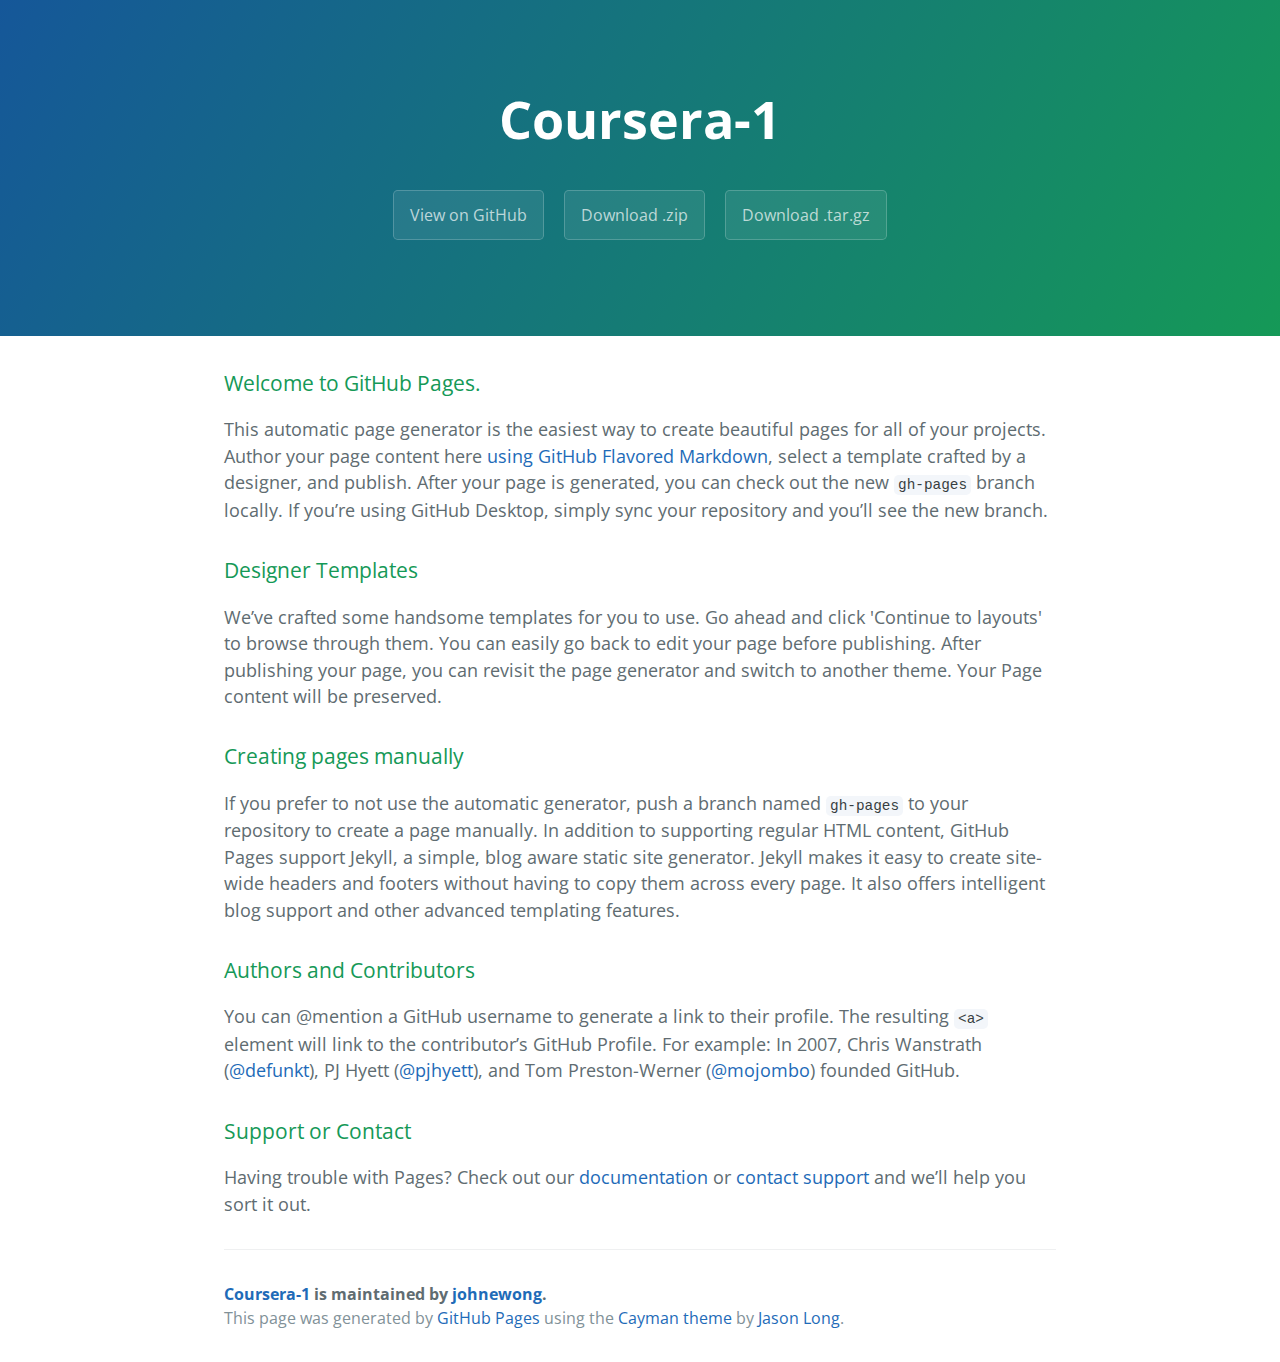
<file: index.html>
<!DOCTYPE html>
<html lang="en-us">
  <head>
    <meta charset="UTF-8">
    <title>Coursera-1 by johnewong</title>
    <meta name="viewport" content="width=device-width, initial-scale=1">
    <link rel="stylesheet" type="text/css" href="stylesheets/normalize.css" media="screen">
    <link href='https://fonts.googleapis.com/css?family=Open+Sans:400,700' rel='stylesheet' type='text/css'>
    <link rel="stylesheet" type="text/css" href="stylesheets/stylesheet.css" media="screen">
    <link rel="stylesheet" type="text/css" href="stylesheets/github-light.css" media="screen">
  </head>
  <body>
    <section class="page-header">
      <h1 class="project-name">Coursera-1</h1>
      <h2 class="project-tagline"></h2>
      <a href="https://github.com/johnewong/coursera-1" class="btn">View on GitHub</a>
      <a href="https://github.com/johnewong/coursera-1/zipball/master" class="btn">Download .zip</a>
      <a href="https://github.com/johnewong/coursera-1/tarball/master" class="btn">Download .tar.gz</a>
    </section>

    <section class="main-content">
      <h3>
<a id="welcome-to-github-pages" class="anchor" href="#welcome-to-github-pages" aria-hidden="true"><span aria-hidden="true" class="octicon octicon-link"></span></a>Welcome to GitHub Pages.</h3>

<p>This automatic page generator is the easiest way to create beautiful pages for all of your projects. Author your page content here <a href="https://guides.github.com/features/mastering-markdown/">using GitHub Flavored Markdown</a>, select a template crafted by a designer, and publish. After your page is generated, you can check out the new <code>gh-pages</code> branch locally. If you’re using GitHub Desktop, simply sync your repository and you’ll see the new branch.</p>

<h3>
<a id="designer-templates" class="anchor" href="#designer-templates" aria-hidden="true"><span aria-hidden="true" class="octicon octicon-link"></span></a>Designer Templates</h3>

<p>We’ve crafted some handsome templates for you to use. Go ahead and click 'Continue to layouts' to browse through them. You can easily go back to edit your page before publishing. After publishing your page, you can revisit the page generator and switch to another theme. Your Page content will be preserved.</p>

<h3>
<a id="creating-pages-manually" class="anchor" href="#creating-pages-manually" aria-hidden="true"><span aria-hidden="true" class="octicon octicon-link"></span></a>Creating pages manually</h3>

<p>If you prefer to not use the automatic generator, push a branch named <code>gh-pages</code> to your repository to create a page manually. In addition to supporting regular HTML content, GitHub Pages support Jekyll, a simple, blog aware static site generator. Jekyll makes it easy to create site-wide headers and footers without having to copy them across every page. It also offers intelligent blog support and other advanced templating features.</p>

<h3>
<a id="authors-and-contributors" class="anchor" href="#authors-and-contributors" aria-hidden="true"><span aria-hidden="true" class="octicon octicon-link"></span></a>Authors and Contributors</h3>

<p>You can @mention a GitHub username to generate a link to their profile. The resulting <code>&lt;a&gt;</code> element will link to the contributor’s GitHub Profile. For example: In 2007, Chris Wanstrath (<a href="https://github.com/defunkt" class="user-mention">@defunkt</a>), PJ Hyett (<a href="https://github.com/pjhyett" class="user-mention">@pjhyett</a>), and Tom Preston-Werner (<a href="https://github.com/mojombo" class="user-mention">@mojombo</a>) founded GitHub.</p>

<h3>
<a id="support-or-contact" class="anchor" href="#support-or-contact" aria-hidden="true"><span aria-hidden="true" class="octicon octicon-link"></span></a>Support or Contact</h3>

<p>Having trouble with Pages? Check out our <a href="https://help.github.com/pages">documentation</a> or <a href="https://github.com/contact">contact support</a> and we’ll help you sort it out.</p>

      <footer class="site-footer">
        <span class="site-footer-owner"><a href="https://github.com/johnewong/coursera-1">Coursera-1</a> is maintained by <a href="https://github.com/johnewong">johnewong</a>.</span>

        <span class="site-footer-credits">This page was generated by <a href="https://pages.github.com">GitHub Pages</a> using the <a href="https://github.com/jasonlong/cayman-theme">Cayman theme</a> by <a href="https://twitter.com/jasonlong">Jason Long</a>.</span>
      </footer>

    </section>

  
  </body>
</html>
</file>
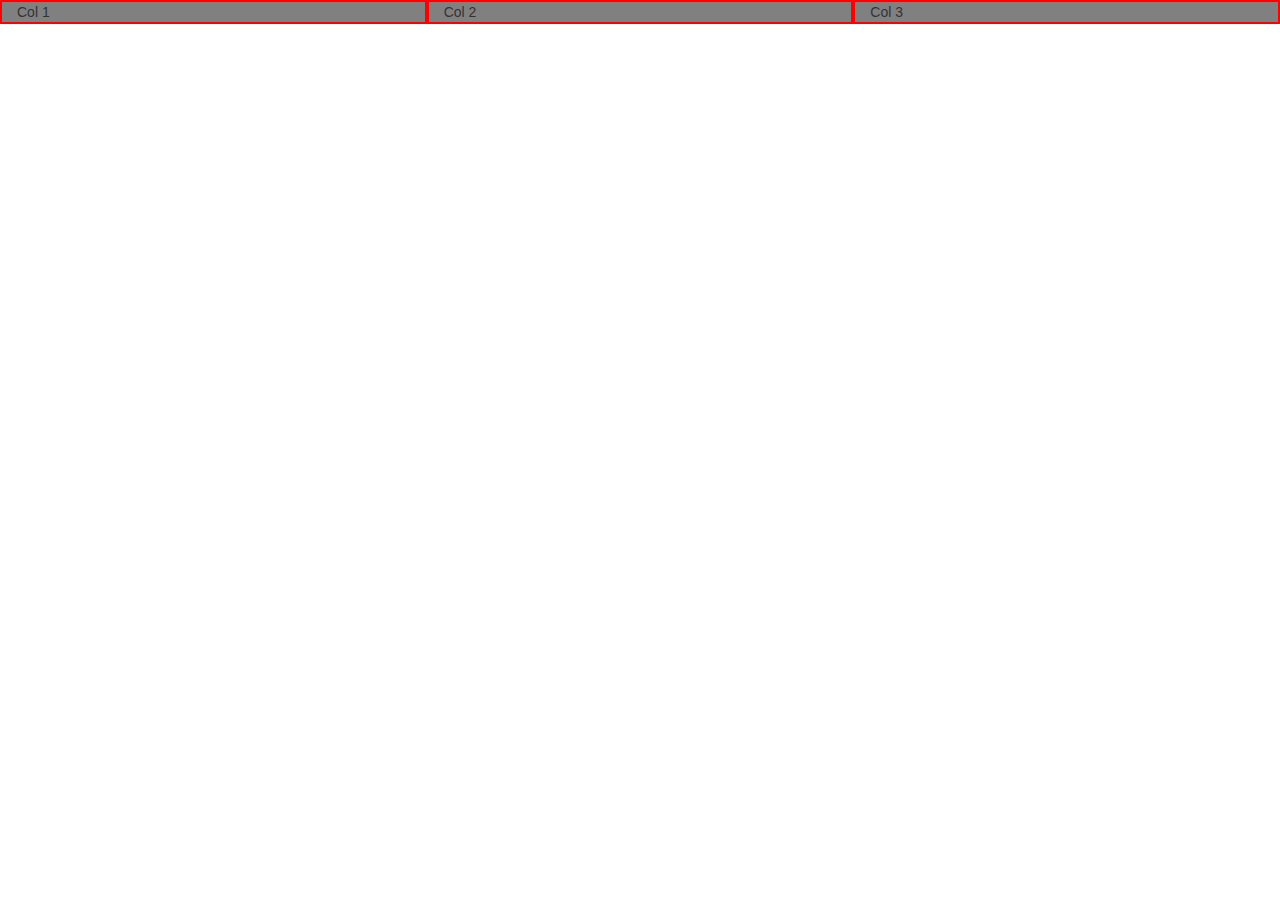
<file: Bootstrap_Learn.html>
<!DOCTYPE html>
<html lang="en">
<head>
<meta charset="utf-8">
<meta http-equiv="X-UA-Compatible" content="IE=edge">
<meta name="viewport" content="width=device-width, initial-scale=1">
<!-- <script src="https://ajax.googleapis.com/ajax/libs/jquery/3.1.1/jquery.min.js"></script> -->
	<title>Bootstrap Starter Page</title>
<link rel="stylesheet" href="css/bootstrap.min.css">
<link rel="stylesheet" href="css/styles1.css">
</head>
<body>
	<script src="js/jquery-3.1.1.min.js"></script>
	<script src="js/bootstrap.min.js"></script>
	<script src="js/script.js"></script>

	
	<div class="container-fluid">
		<div class="row">
			<div class="col-md-4">Col 1</div>
			<div class="col-md-4">Col 2</div>
			<div class="col-md-4">Col 3</div>
<!-- 			<div class="col-md-4">Col 5</div>
			<div class="col-md-4">Col 6</div>
			<div class="col-md-4">Col 7</div> -->
		</div>
	</div>


</body>
</html>
</file>
<file: stylesheets/stylesheet.css>
* {
  box-sizing: border-box; }

body {
  padding: 0;
  margin: 0;
  font-family: "Open Sans", "Helvetica Neue", Helvetica, Arial, sans-serif;
  font-size: 16px;
  line-height: 1.5;
  color: #606c71; }

a {
  color: #1e6bb8;
  text-decoration: none; }
  a:hover {
    text-decoration: underline; }

.btn {
  display: inline-block;
  margin-bottom: 1rem;
  color: rgba(255, 255, 255, 0.7);
  background-color: rgba(255, 255, 255, 0.08);
  border-color: rgba(255, 255, 255, 0.2);
  border-style: solid;
  border-width: 1px;
  border-radius: 0.3rem;
  transition: color 0.2s, background-color 0.2s, border-color 0.2s; }
  .btn + .btn {
    margin-left: 1rem; }

.btn:hover {
  color: rgba(255, 255, 255, 0.8);
  text-decoration: none;
  background-color: rgba(255, 255, 255, 0.2);
  border-color: rgba(255, 255, 255, 0.3); }

@media screen and (min-width: 64em) {
  .btn {
    padding: 0.75rem 1rem; } }

@media screen and (min-width: 42em) and (max-width: 64em) {
  .btn {
    padding: 0.6rem 0.9rem;
    font-size: 0.9rem; } }

@media screen and (max-width: 42em) {
  .btn {
    display: block;
    width: 100%;
    padding: 0.75rem;
    font-size: 0.9rem; }
    .btn + .btn {
      margin-top: 1rem;
      margin-left: 0; } }

.page-header {
  color: #fff;
  text-align: center;
  background-color: #159957;
  background-image: linear-gradient(120deg, #155799, #159957); }

@media screen and (min-width: 64em) {
  .page-header {
    padding: 5rem 6rem; } }

@media screen and (min-width: 42em) and (max-width: 64em) {
  .page-header {
    padding: 3rem 4rem; } }

@media screen and (max-width: 42em) {
  .page-header {
    padding: 2rem 1rem; } }

.project-name {
  margin-top: 0;
  margin-bottom: 0.1rem; }

@media screen and (min-width: 64em) {
  .project-name {
    font-size: 3.25rem; } }

@media screen and (min-width: 42em) and (max-width: 64em) {
  .project-name {
    font-size: 2.25rem; } }

@media screen and (max-width: 42em) {
  .project-name {
    font-size: 1.75rem; } }

.project-tagline {
  margin-bottom: 2rem;
  font-weight: normal;
  opacity: 0.7; }

@media screen and (min-width: 64em) {
  .project-tagline {
    font-size: 1.25rem; } }

@media screen and (min-width: 42em) and (max-width: 64em) {
  .project-tagline {
    font-size: 1.15rem; } }

@media screen and (max-width: 42em) {
  .project-tagline {
    font-size: 1rem; } }

.main-content :first-child {
  margin-top: 0; }
.main-content img {
  max-width: 100%; }
.main-content h1, .main-content h2, .main-content h3, .main-content h4, .main-content h5, .main-content h6 {
  margin-top: 2rem;
  margin-bottom: 1rem;
  font-weight: normal;
  color: #159957; }
.main-content p {
  margin-bottom: 1em; }
.main-content code {
  padding: 2px 4px;
  font-family: Consolas, "Liberation Mono", Menlo, Courier, monospace;
  font-size: 0.9rem;
  color: #383e41;
  background-color: #f3f6fa;
  border-radius: 0.3rem; }
.main-content pre {
  padding: 0.8rem;
  margin-top: 0;
  margin-bottom: 1rem;
  font: 1rem Consolas, "Liberation Mono", Menlo, Courier, monospace;
  color: #567482;
  word-wrap: normal;
  background-color: #f3f6fa;
  border: solid 1px #dce6f0;
  border-radius: 0.3rem; }
  .main-content pre > code {
    padding: 0;
    margin: 0;
    font-size: 0.9rem;
    color: #567482;
    word-break: normal;
    white-space: pre;
    background: transparent;
    border: 0; }
.main-content .highlight {
  margin-bottom: 1rem; }
  .main-content .highlight pre {
    margin-bottom: 0;
    word-break: normal; }
.main-content .highlight pre, .main-content pre {
  padding: 0.8rem;
  overflow: auto;
  font-size: 0.9rem;
  line-height: 1.45;
  border-radius: 0.3rem; }
.main-content pre code, .main-content pre tt {
  display: inline;
  max-width: initial;
  padding: 0;
  margin: 0;
  overflow: initial;
  line-height: inherit;
  word-wrap: normal;
  background-color: transparent;
  border: 0; }
  .main-content pre code:before, .main-content pre code:after, .main-content pre tt:before, .main-content pre tt:after {
    content: normal; }
.main-content ul, .main-content ol {
  margin-top: 0; }
.main-content blockquote {
  padding: 0 1rem;
  margin-left: 0;
  color: #819198;
  border-left: 0.3rem solid #dce6f0; }
  .main-content blockquote > :first-child {
    margin-top: 0; }
  .main-content blockquote > :last-child {
    margin-bottom: 0; }
.main-content table {
  display: block;
  width: 100%;
  overflow: auto;
  word-break: normal;
  word-break: keep-all; }
  .main-content table th {
    font-weight: bold; }
  .main-content table th, .main-content table td {
    padding: 0.5rem 1rem;
    border: 1px solid #e9ebec; }
.main-content dl {
  padding: 0; }
  .main-content dl dt {
    padding: 0;
    margin-top: 1rem;
    font-size: 1rem;
    font-weight: bold; }
  .main-content dl dd {
    padding: 0;
    margin-bottom: 1rem; }
.main-content hr {
  height: 2px;
  padding: 0;
  margin: 1rem 0;
  background-color: #eff0f1;
  border: 0; }

@media screen and (min-width: 64em) {
  .main-content {
    max-width: 64rem;
    padding: 2rem 6rem;
    margin: 0 auto;
    font-size: 1.1rem; } }

@media screen and (min-width: 42em) and (max-width: 64em) {
  .main-content {
    padding: 2rem 4rem;
    font-size: 1.1rem; } }

@media screen and (max-width: 42em) {
  .main-content {
    padding: 2rem 1rem;
    font-size: 1rem; } }

.site-footer {
  padding-top: 2rem;
  margin-top: 2rem;
  border-top: solid 1px #eff0f1; }

.site-footer-owner {
  display: block;
  font-weight: bold; }

.site-footer-credits {
  color: #819198; }

@media screen and (min-width: 64em) {
  .site-footer {
    font-size: 1rem; } }

@media screen and (min-width: 42em) and (max-width: 64em) {
  .site-footer {
    font-size: 1rem; } }

@media screen and (max-width: 42em) {
  .site-footer {
    font-size: 0.9rem; } }
</file>
<file: stylesheets/github-light.css>
/*
The MIT License (MIT)

Copyright (c) 2016 GitHub, Inc.

Permission is hereby granted, free of charge, to any person obtaining a copy
of this software and associated documentation files (the "Software"), to deal
in the Software without restriction, including without limitation the rights
to use, copy, modify, merge, publish, distribute, sublicense, and/or sell
copies of the Software, and to permit persons to whom the Software is
furnished to do so, subject to the following conditions:

The above copyright notice and this permission notice shall be included in all
copies or substantial portions of the Software.

THE SOFTWARE IS PROVIDED "AS IS", WITHOUT WARRANTY OF ANY KIND, EXPRESS OR
IMPLIED, INCLUDING BUT NOT LIMITED TO THE WARRANTIES OF MERCHANTABILITY,
FITNESS FOR A PARTICULAR PURPOSE AND NONINFRINGEMENT. IN NO EVENT SHALL THE
AUTHORS OR COPYRIGHT HOLDERS BE LIABLE FOR ANY CLAIM, DAMAGES OR OTHER
LIABILITY, WHETHER IN AN ACTION OF CONTRACT, TORT OR OTHERWISE, ARISING FROM,
OUT OF OR IN CONNECTION WITH THE SOFTWARE OR THE USE OR OTHER DEALINGS IN THE
SOFTWARE.

*/

.pl-c /* comment */ {
  color: #969896;
}

.pl-c1 /* constant, variable.other.constant, support, meta.property-name, support.constant, support.variable, meta.module-reference, markup.raw, meta.diff.header */,
.pl-s .pl-v /* string variable */ {
  color: #0086b3;
}

.pl-e /* entity */,
.pl-en /* entity.name */ {
  color: #795da3;
}

.pl-smi /* variable.parameter.function, storage.modifier.package, storage.modifier.import, storage.type.java, variable.other */,
.pl-s .pl-s1 /* string source */ {
  color: #333;
}

.pl-ent /* entity.name.tag */ {
  color: #63a35c;
}

.pl-k /* keyword, storage, storage.type */ {
  color: #a71d5d;
}

.pl-s /* string */,
.pl-pds /* punctuation.definition.string, string.regexp.character-class */,
.pl-s .pl-pse .pl-s1 /* string punctuation.section.embedded source */,
.pl-sr /* string.regexp */,
.pl-sr .pl-cce /* string.regexp constant.character.escape */,
.pl-sr .pl-sre /* string.regexp source.ruby.embedded */,
.pl-sr .pl-sra /* string.regexp string.regexp.arbitrary-repitition */ {
  color: #183691;
}

.pl-v /* variable */ {
  color: #ed6a43;
}

.pl-id /* invalid.deprecated */ {
  color: #b52a1d;
}

.pl-ii /* invalid.illegal */ {
  color: #f8f8f8;
  background-color: #b52a1d;
}

.pl-sr .pl-cce /* string.regexp constant.character.escape */ {
  font-weight: bold;
  color: #63a35c;
}

.pl-ml /* markup.list */ {
  color: #693a17;
}

.pl-mh /* markup.heading */,
.pl-mh .pl-en /* markup.heading entity.name */,
.pl-ms /* meta.separator */ {
  font-weight: bold;
  color: #1d3e81;
}

.pl-mq /* markup.quote */ {
  color: #008080;
}

.pl-mi /* markup.italic */ {
  font-style: italic;
  color: #333;
}

.pl-mb /* markup.bold */ {
  font-weight: bold;
  color: #333;
}

.pl-md /* markup.deleted, meta.diff.header.from-file */ {
  color: #bd2c00;
  background-color: #ffecec;
}

.pl-mi1 /* markup.inserted, meta.diff.header.to-file */ {
  color: #55a532;
  background-color: #eaffea;
}

.pl-mdr /* meta.diff.range */ {
  font-weight: bold;
  color: #795da3;
}

.pl-mo /* meta.output */ {
  color: #1d3e81;
}
</file>
<file: css/styles1.css>
.row {
	margin-bottom: 15px;
}
.row > div {
	border: 2px solid red;
	background-color: gray;
}
</file>
